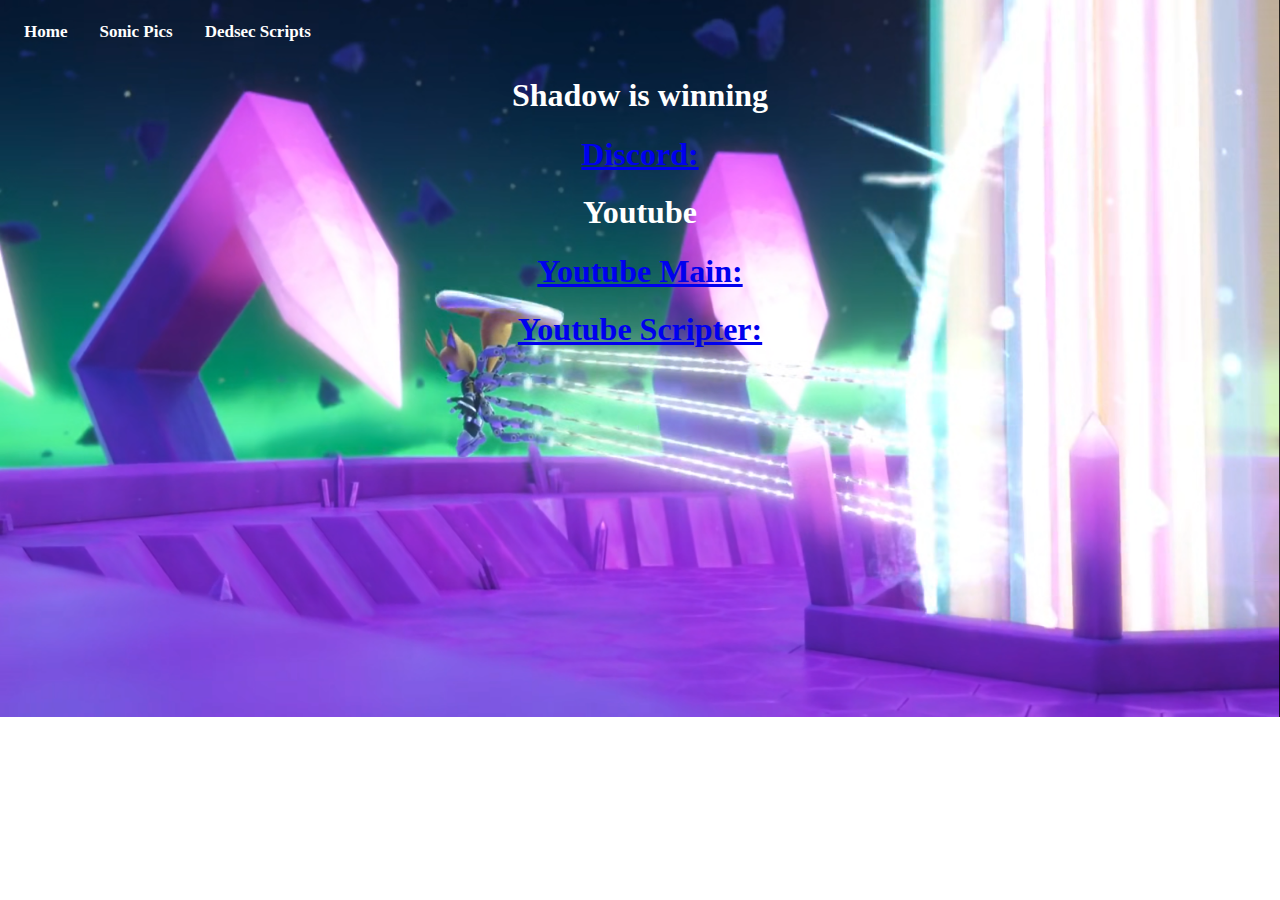
<file: index.html>
<!DOCTYPE html>
<html lang="en">
<head>
    <meta charset="UTF-8">
    <meta name="viewport" content="width=device-width, initial-scale=1.0">
    <link rel="stylesheet" href="main.css">
    <title>Shadow</title>
</head>
<body>
    <div class="topnav" id="myTopnav">
        <a href="index.html">Home</a>
        <a href="Sonic-Pics/SonicPics.html">Sonic Pics</a>
        <a href="Dedsec Scripts/index.html">Dedsec Scripts</a>
      </div>
    <div style="text-align: center;">
        <h1>Shadow is winning</h1>
        <h1><a href="https://discord.gg/mSGG9GwVJz">Discord:</h1></a>
        <h1>Youtube</h1>
        <h1><a href="https://www.youtube.com/@Sonic99963">Youtube Main:</h1></a>
        <h1><a href="https://www.youtube.com/@scripterhouse5220">Youtube Scripter:</h1></a>
    </div>
</body>
</html>
</file>
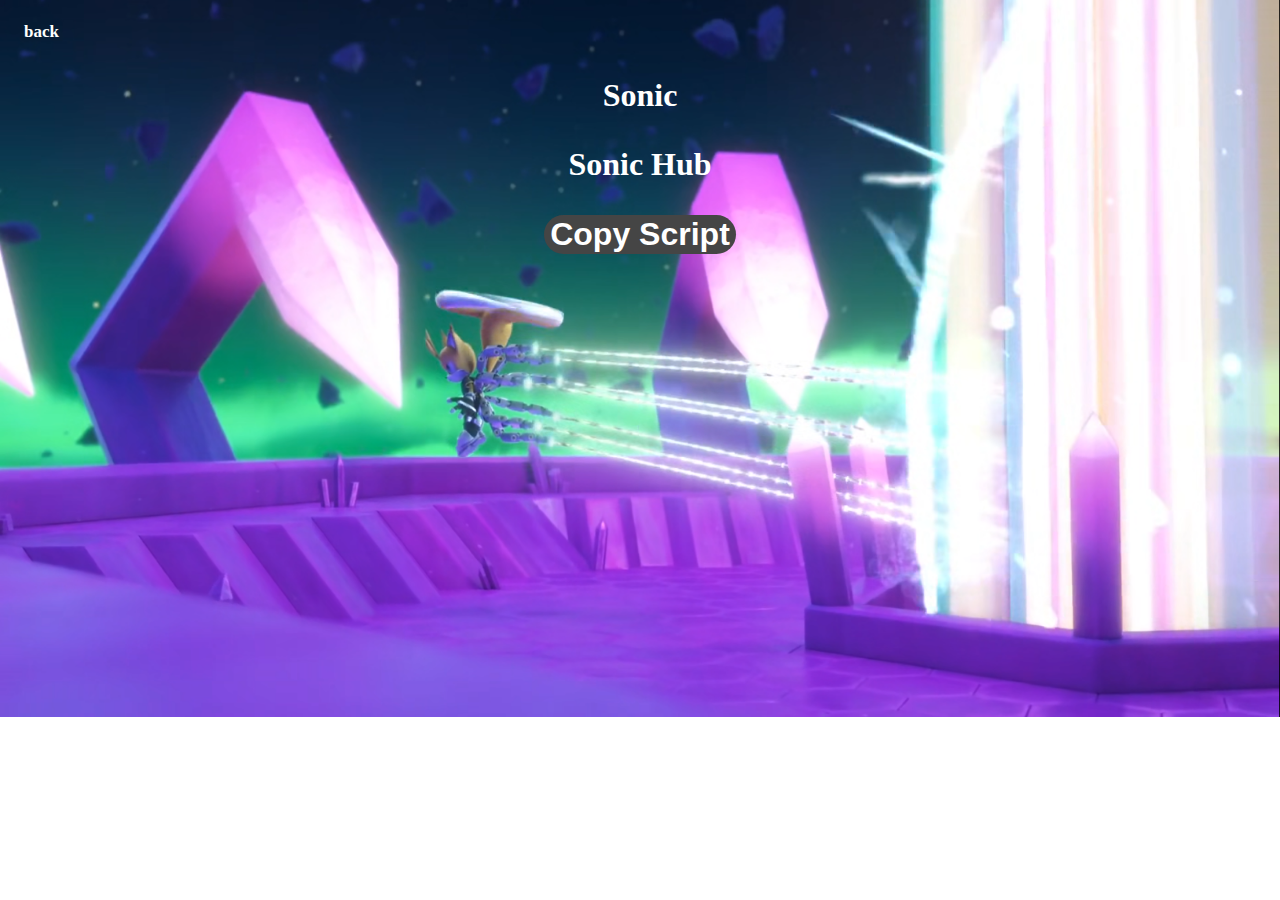
<file: Dedsec Scripts/index.html>
<!DOCTYPE html>
<html lang="en">
<head>
    <meta charset="UTF-8">
    <meta name="viewport" content="width=device-width, initial-scale=1.0">
    <title>Sonic</title>
    <link rel="icon" type="image/x-icon" href="/sonic.ico">
    <link rel="stylesheet" href="main.css">
    <script src="main.js"></script>
</head>
<body>
     <div class="topnav" id="myTopnav">
        <a href="../index.html">back</a>
      </div>
    <div style="text-align: center;">
        <h1>Sonic</h1>
        <p>Sonic Hub</p>
        <button onclick="copyscript()">Copy Script</button>
    </div>
</body>
</html>
</file>
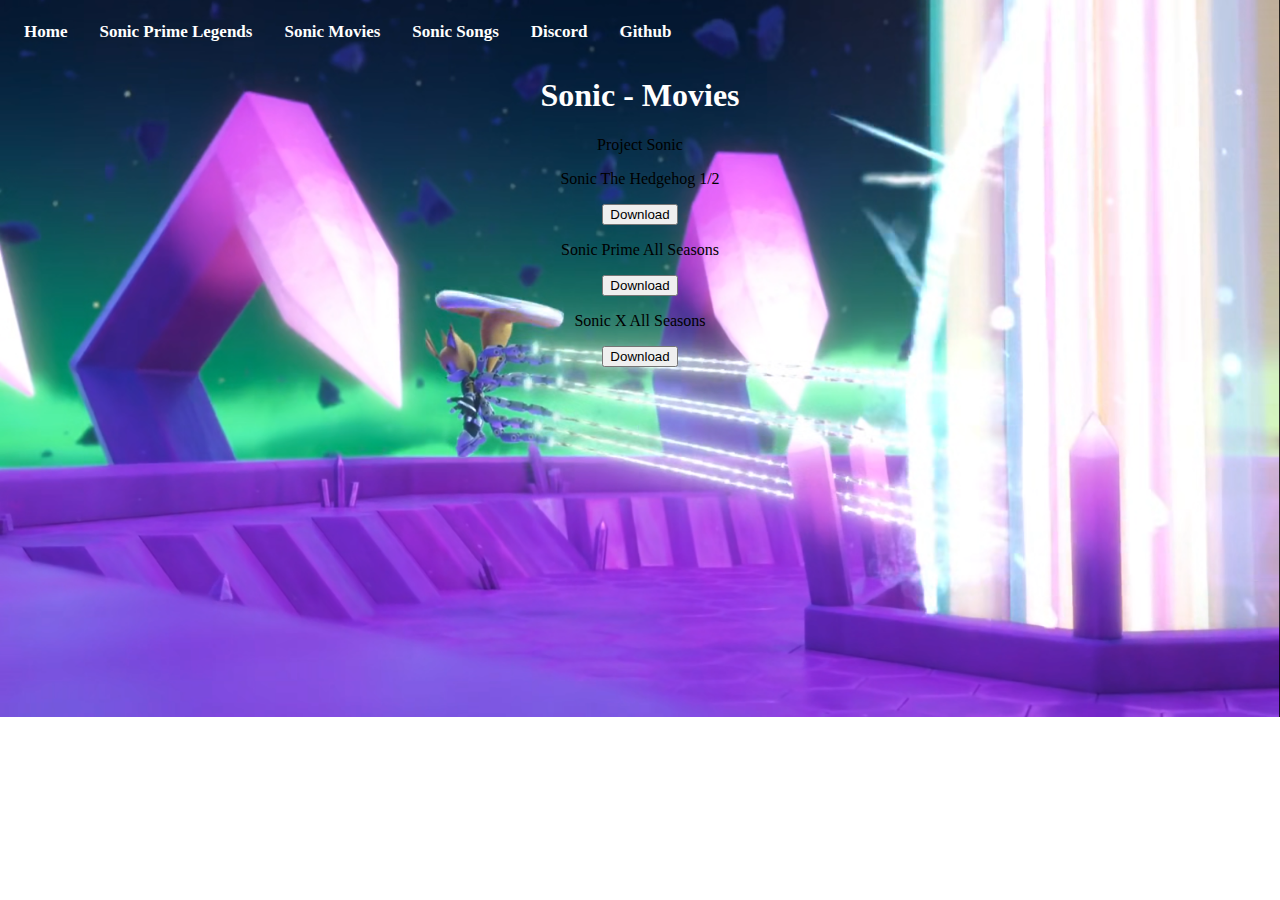
<file: SonicMovies.html>
<!DOCTYPE html>
<html lang="en">
<head>
    <meta charset="UTF-8">
    <meta name="viewport" content="width=device-width, initial-scale=1.0">
    <title>Sonic - Movies</title>
    <link rel="icon" type="image/x-icon" href="/sonic.ico">
    <link rel="stylesheet" href="main.css">
    <script src="main.js"></script>
</head>
<body>
    <div class="topnav" id="myTopnav">
        <a href="index.html">Home</a>
        <a href="SonicPrimeLegends.html">Sonic Prime Legends</a>
        <a href="SonicMovies.html">Sonic Movies</a>
        <a href="SonicSongs.html">Sonic Songs</a>
        <a onclick="Join()">Discord</a>
        <a onclick="Github()">Github</a>
      </div>
    <div style="text-align: center;">
        <h1>Sonic - Movies</h1>
        <p>Project Sonic</p>
        <p>Sonic The Hedgehog 1/2</p>
        <button onclick="SonicMovie()">Download</button>
        <p>Sonic Prime All Seasons</p>
        <button onclick="SonicPrime()">Download</button>
        <p>Sonic X All Seasons</p>
        <button onclick="SonicX()">Download</button>
    </div>
</body>
</html>
</file>
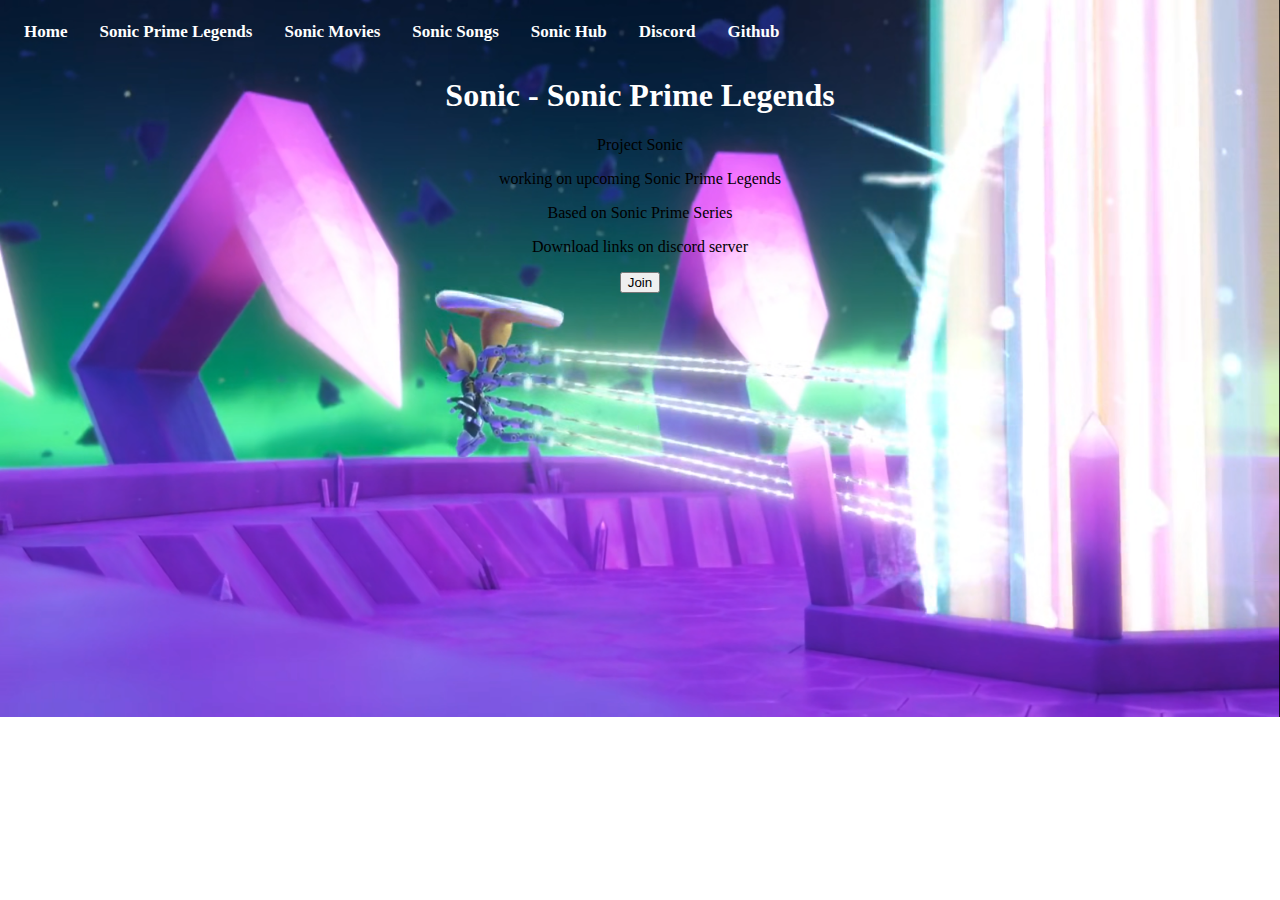
<file: SonicPrimeLegends.html>
<!DOCTYPE html>
<html lang="en">
<head>
    <meta charset="UTF-8">
    <meta name="viewport" content="width=device-width, initial-scale=1.0">
    <title>Sonic - Sonic Prime Legends</title>
    <link rel="icon" type="image/x-icon" href="/sonic.ico">
    <link rel="stylesheet" href="main.css">
    <script src="main.js"></script>
</head>
<body>
    <div class="topnav" id="myTopnav">
        <a href="index.html">Home</a>
        <a href="SonicPrimeLegends.html">Sonic Prime Legends</a>
        <a href="SonicMovies.html">Sonic Movies</a>
        <a href="SonicSongs.html">Sonic Songs</a>
        <a onclick="SonicHub()">Sonic Hub</a>
        <a onclick="Join()">Discord</a>
        <a onclick="Github()">Github</a>
      </div>
    <div style="text-align: center;">
        <h1>Sonic - Sonic Prime Legends</h1>
        <p>Project Sonic</p>
        <p>working on upcoming Sonic Prime Legends</p>
        <p>Based on Sonic Prime Series</p>
        <p>Download links on discord server</p>
        <button onclick="Join()">Join</button>
    </div>
</body>
</html>
</file>
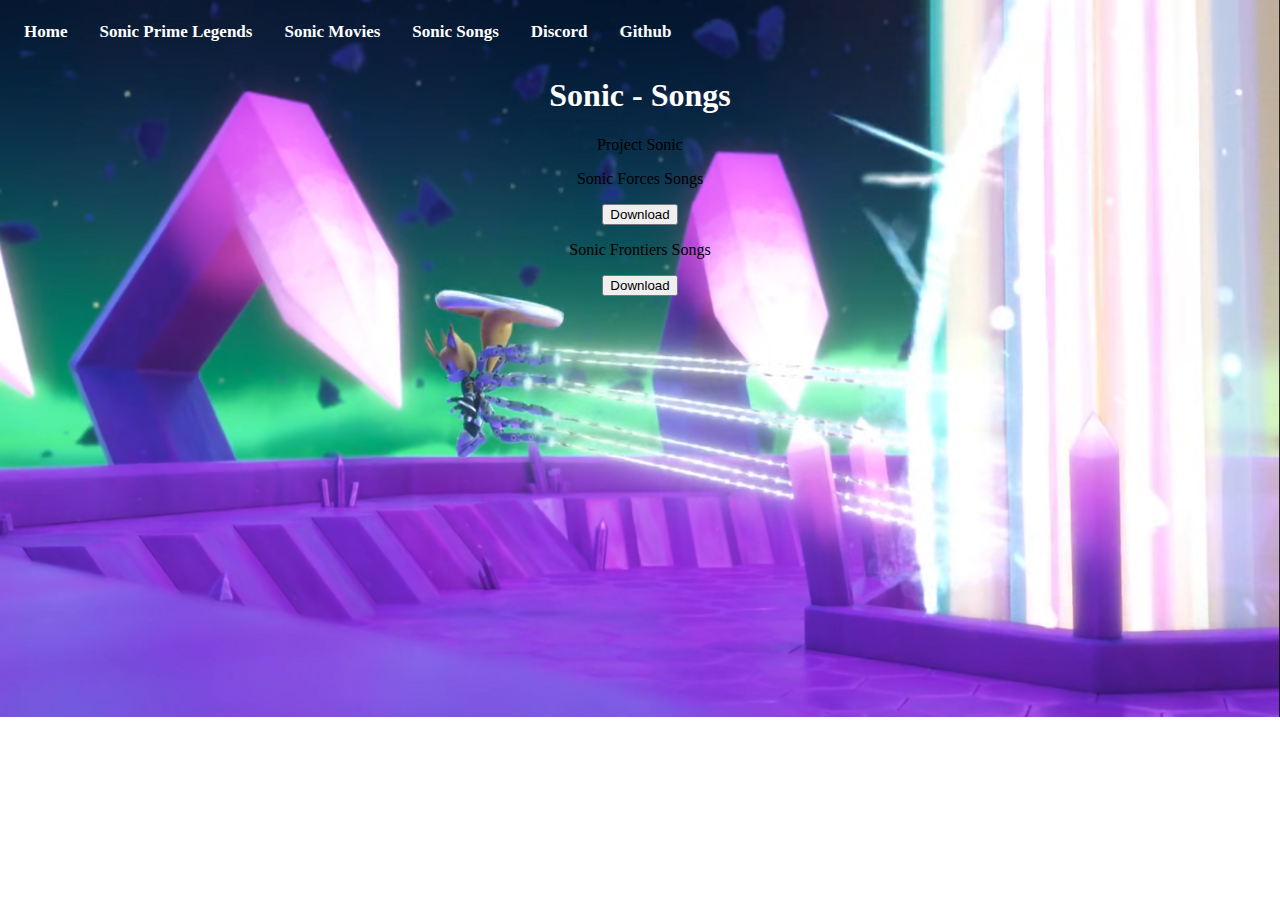
<file: SonicSongs.html>
<!DOCTYPE html>
<html lang="en">
<head>
    <meta charset="UTF-8">
    <meta name="viewport" content="width=device-width, initial-scale=1.0">
    <title>Sonic - Songs</title>
    <link rel="icon" type="image/x-icon" href="/sonic.ico">
    <link rel="stylesheet" href="main.css">
    <script src="main.js"></script>
</head>
<body>
    <div class="topnav" id="myTopnav">
        <a href="index.html">Home</a>
        <a href="SonicPrimeLegends.html">Sonic Prime Legends</a>
        <a href="SonicMovies.html">Sonic Movies</a>
        <a href="SonicSongs.html">Sonic Songs</a>
        <a onclick="Join()">Discord</a>
        <a onclick="Github()">Github</a>
      </div>
    <div style="text-align: center;">
        <h1>Sonic - Songs</h1>
        <p>Project Sonic</p>
        <p>Sonic Forces Songs</p>
        <button onclick="SonicForcesSongs()">Download</button>
        <p>Sonic Frontiers Songs</p>
        <button onclick="SonicFrontiersSongs()">Download</button>
    </div>
</body>
</html>
</file>
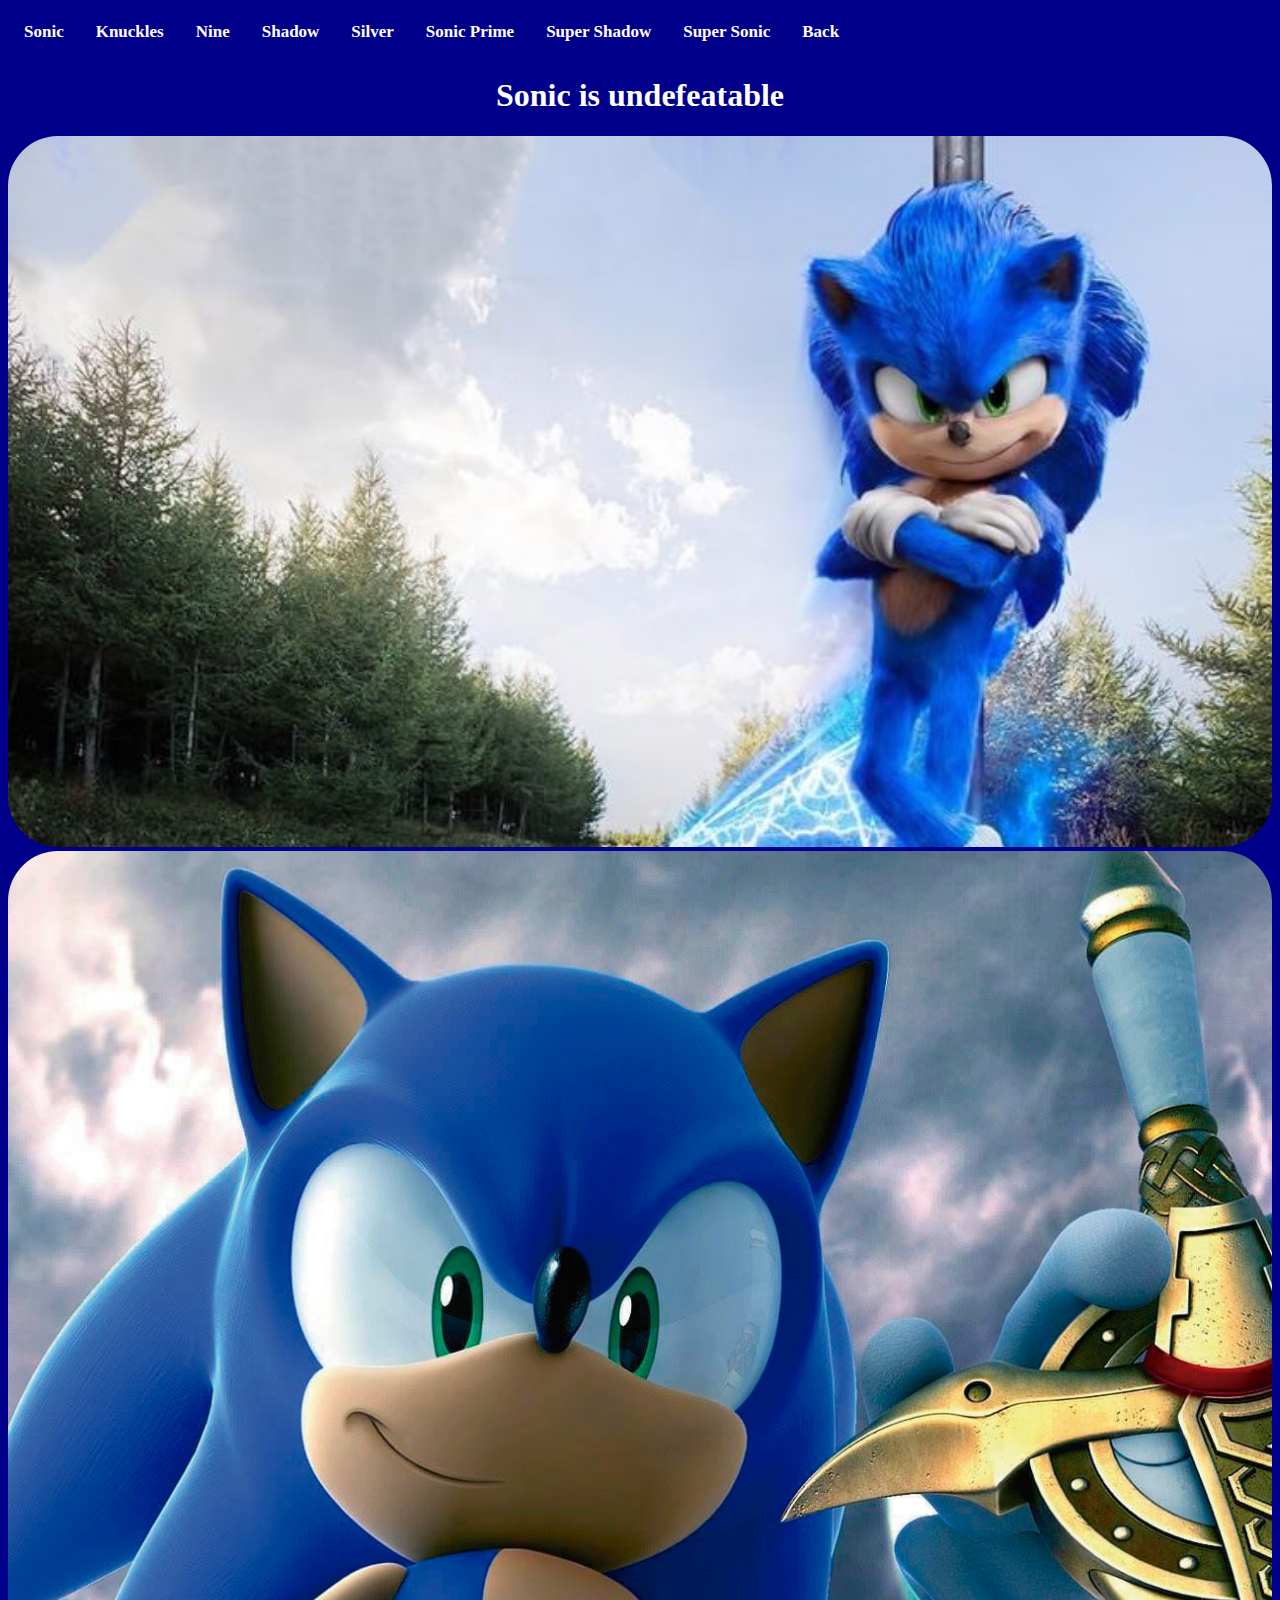
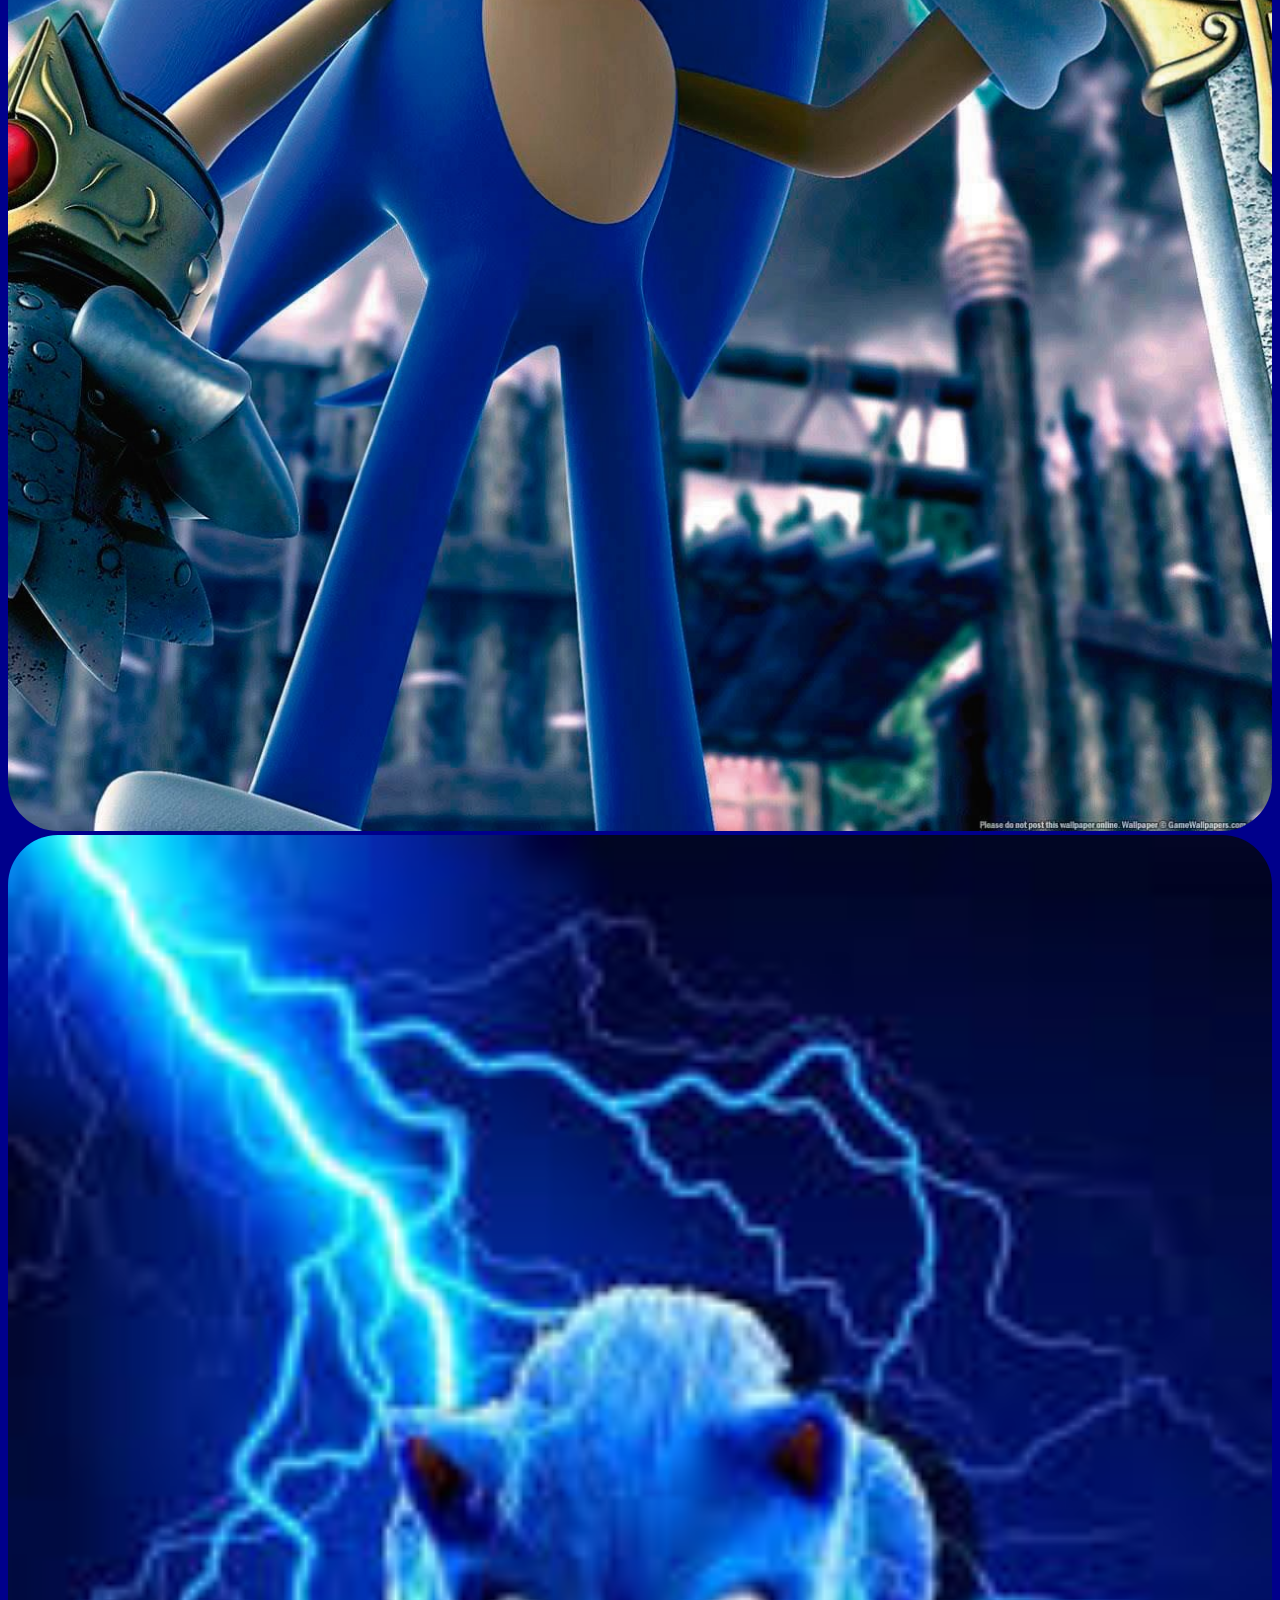
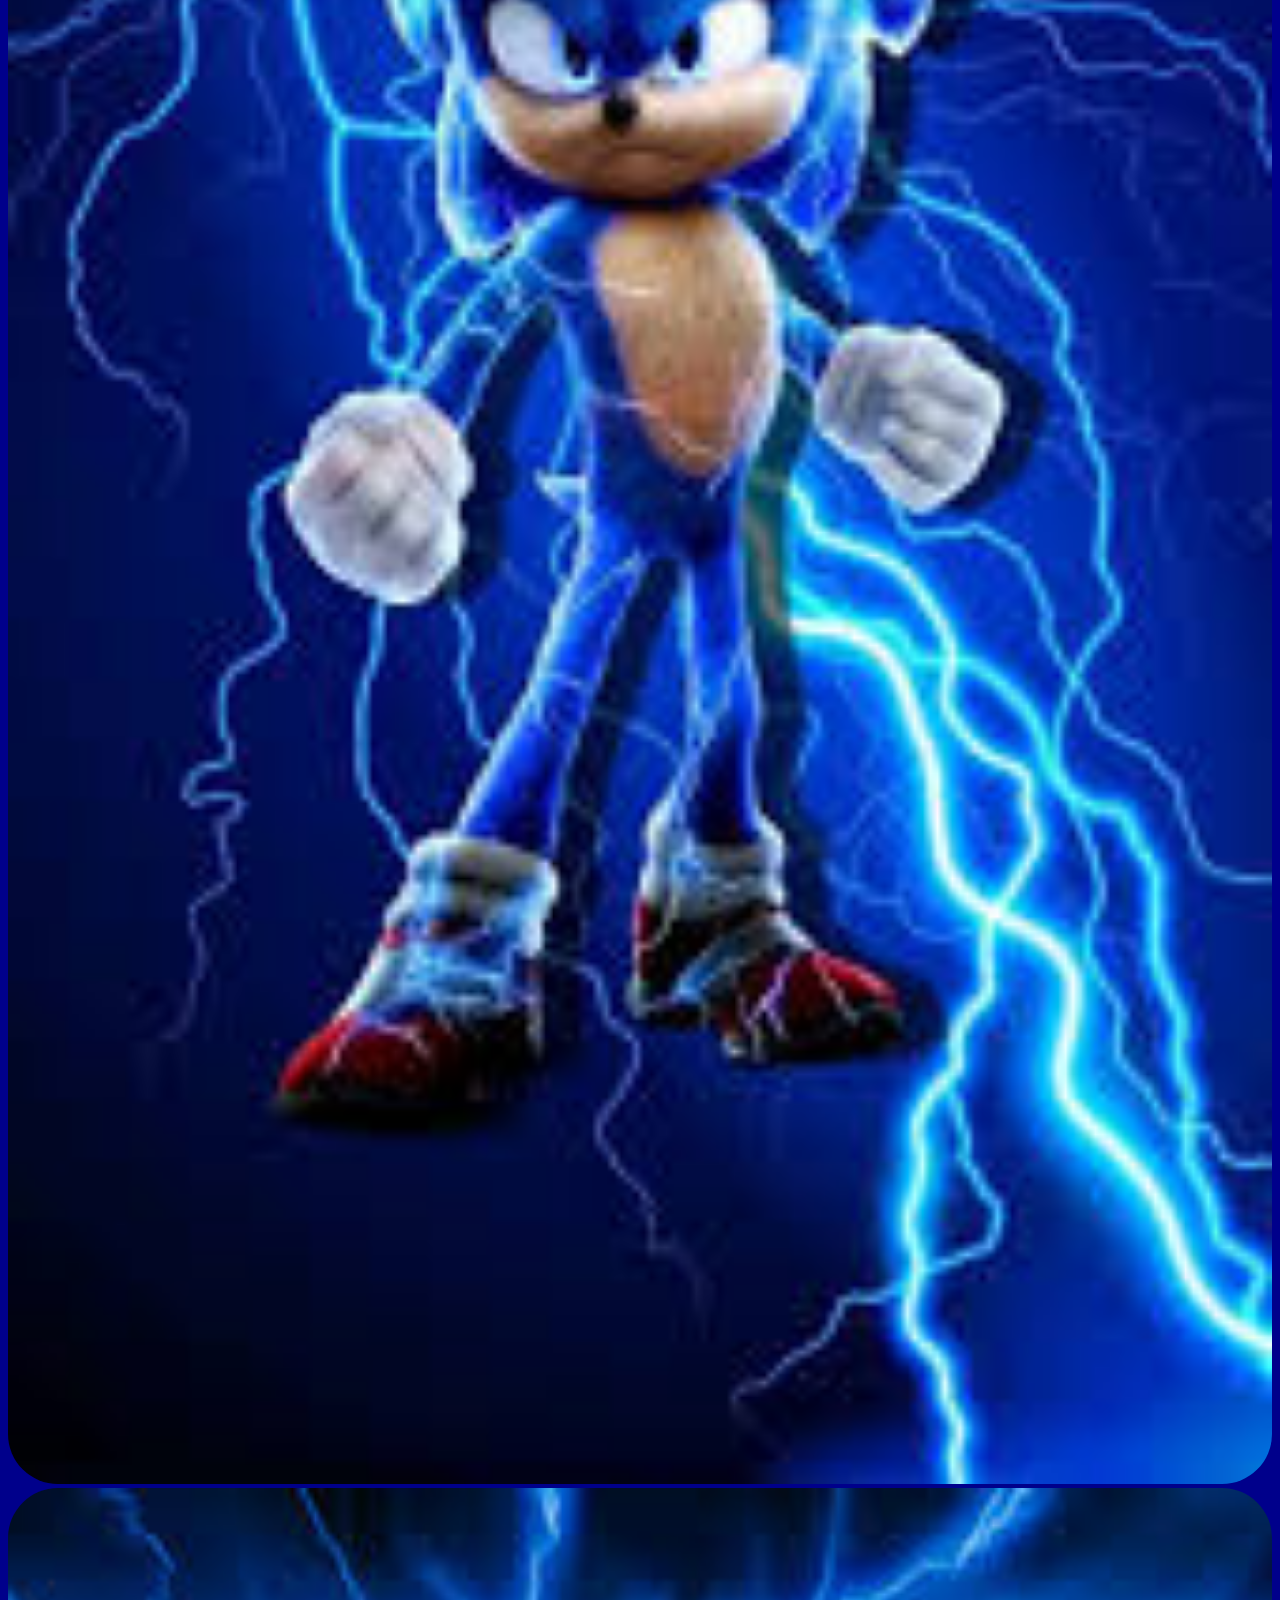
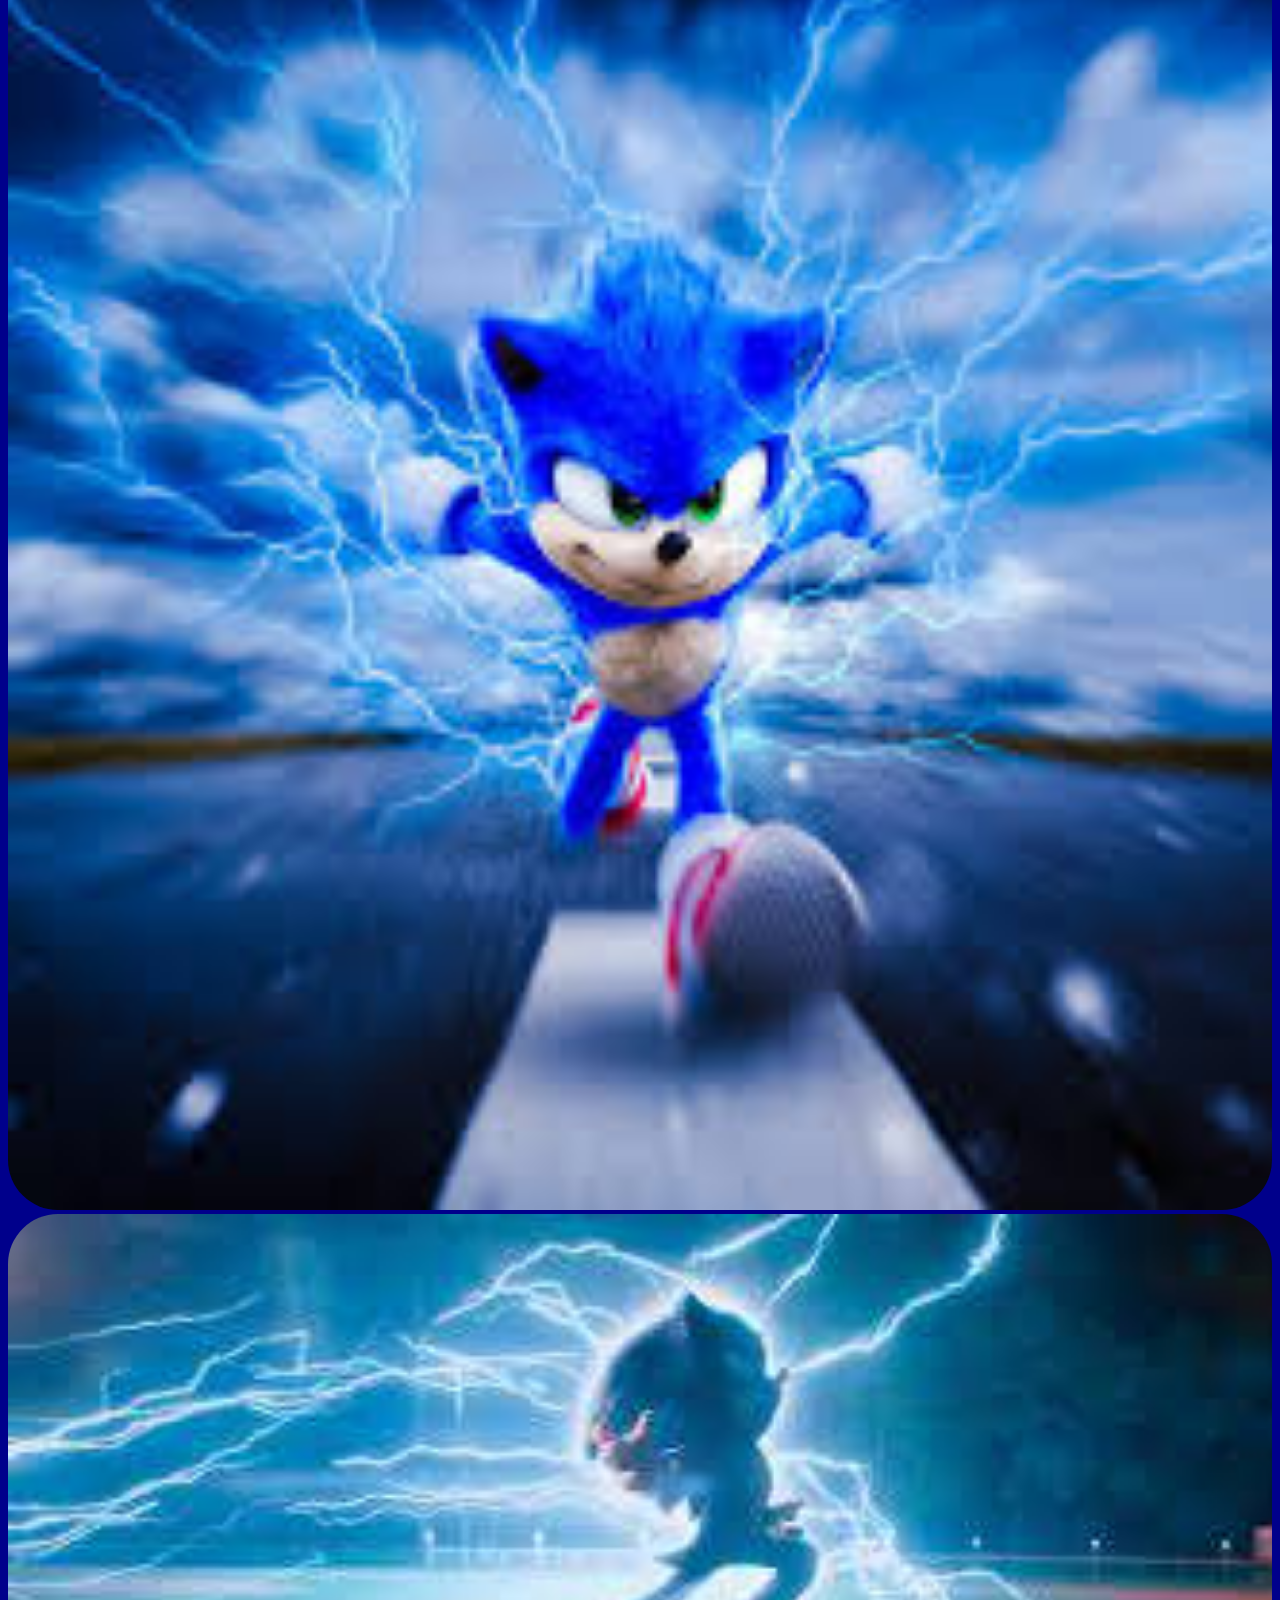
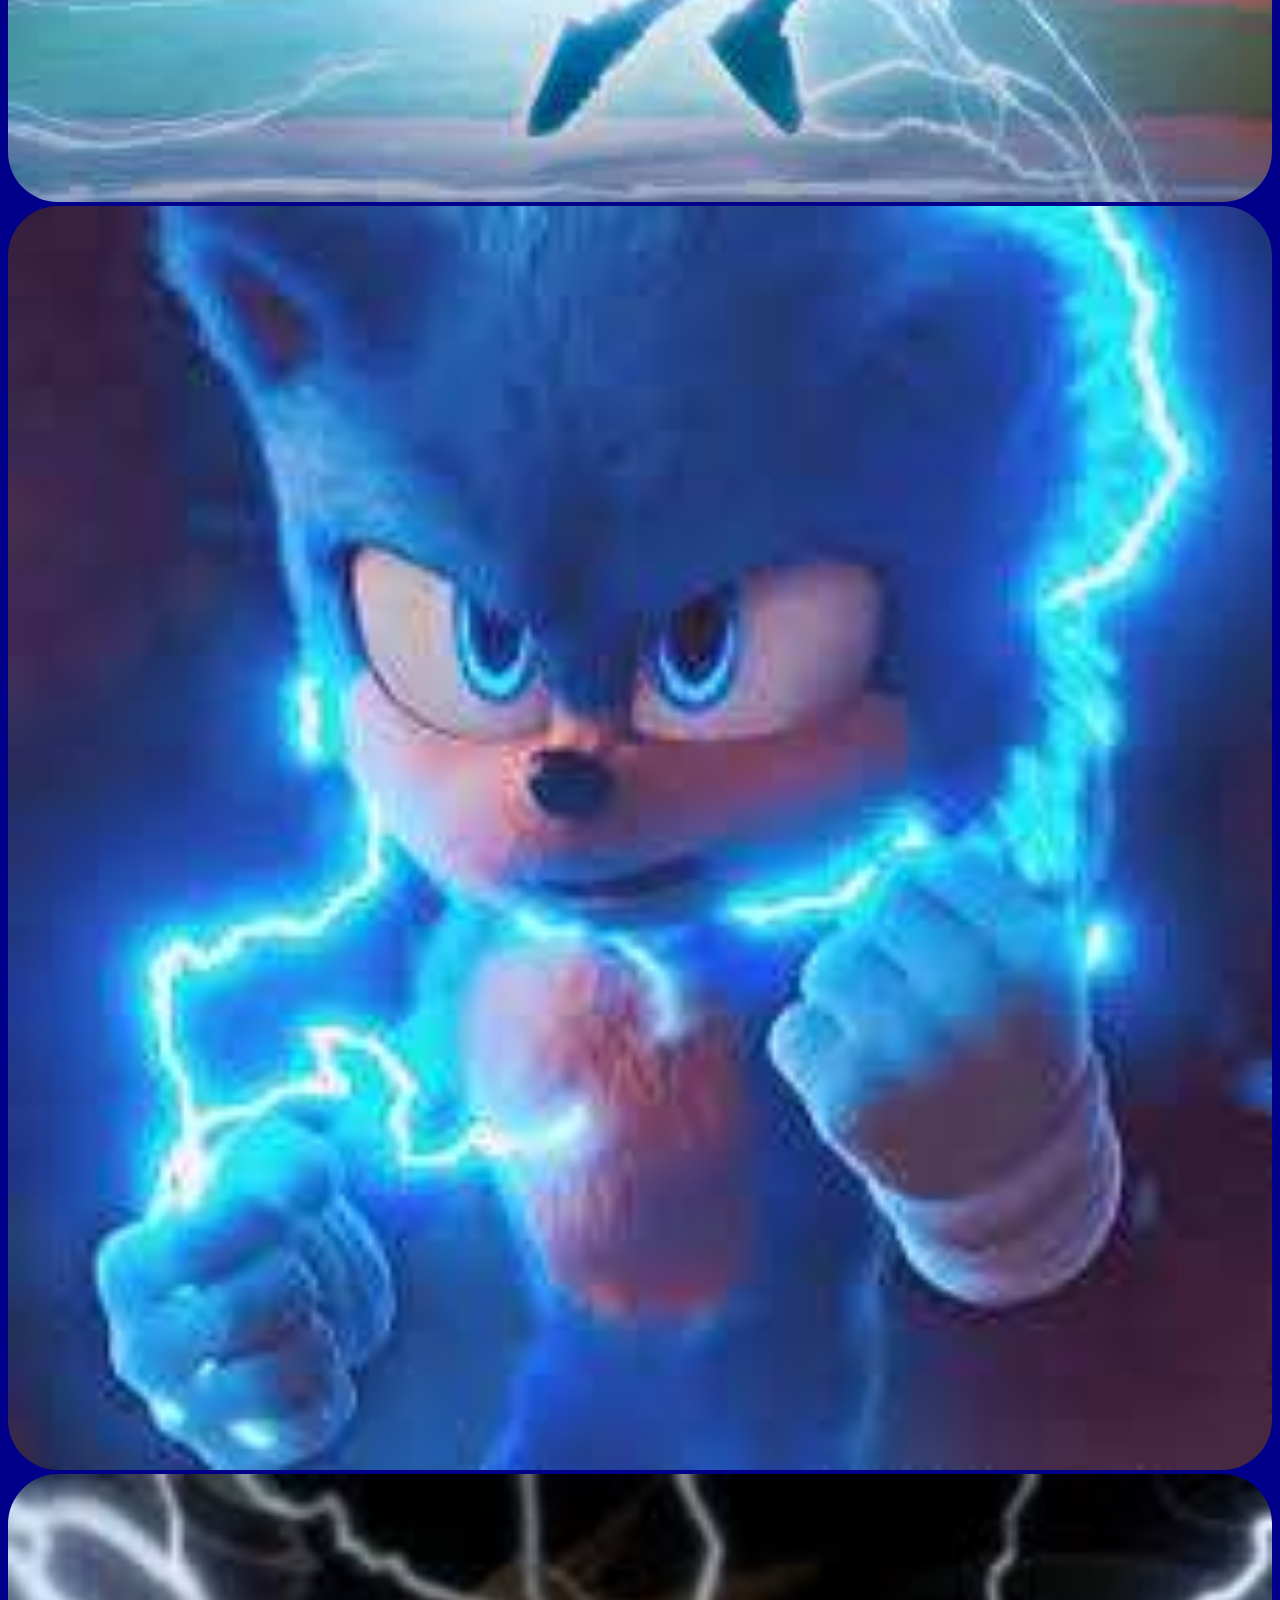
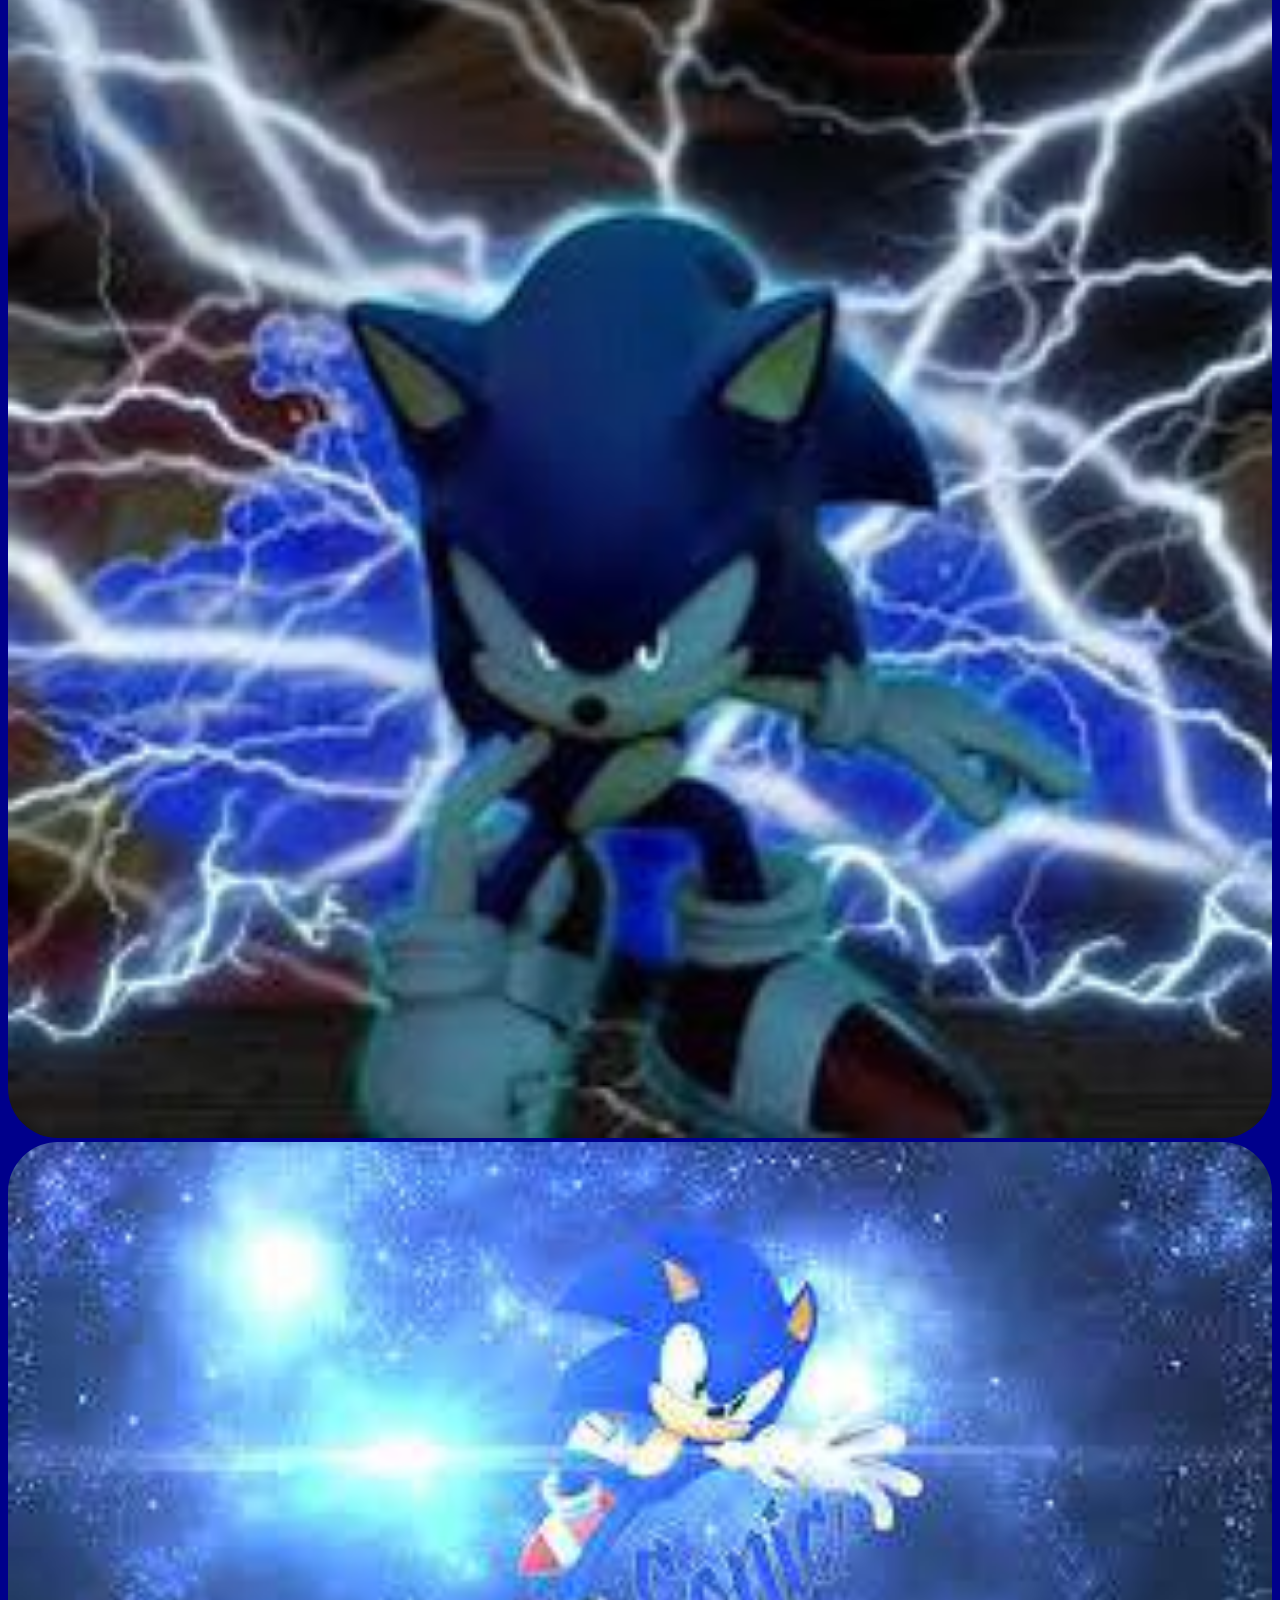
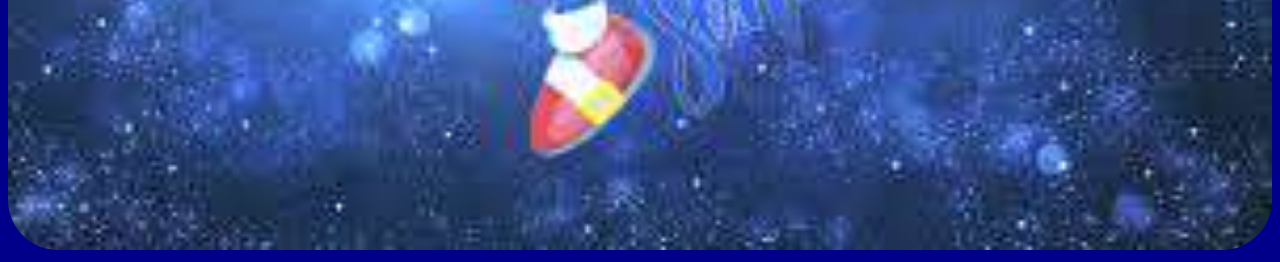
<file: Sonic-Pics/SonicPics.html>
<!DOCTYPE html>
<html>
<head>
<title>Sonic Pictures</title>
<link rel="stylesheet" href="sonicpics.css">
<script src="sonicpics.js"></script>
<link rel="icon" type="image/x-icon" href="sonic.ico">
<meta name="viewport" content="width=device-width, initial-scale=1.0">
</head>
<body>
    <div class="topnav" id="myTopnav">
    	<a onclick="Tab('Sonic')">Sonic</a>
      <a onclick="Tab('Knuckles')">Knuckles</a>
      <a onclick="Tab('Nine')">Nine</a>
      <a onclick="Tab('Shadow')">Shadow</a>
      <a onclick="Tab('Silver')">Silver</a>
      <a onclick="Tab('SonicPrime')">Sonic Prime</a>
      <a onclick="Tab('SuperShadow')">Super Shadow</a>
      <a onclick="Tab('SuperSonic')">Super Sonic</a>
      <a href="../index.html">Back</a>
    </div>
<div style="text-align: center">
<h1>Sonic is undefeatable</h1>
<div id="Sonic" class="show">
<img src="Pictures/Sonic/sonic1.png" height="60%" width="60%">
<img src="Pictures/Sonic/sonic2.jpg" height="60%" width="60%">
<img src="Pictures/Sonic/sonic3.jpg" height="60%" width="60%">
<img src="Pictures/Sonic/sonic4.jpg" height="60%" width="60%">
<img src="Pictures/Sonic/sonic5.jpg" height="60%" width="60%">
<img src="Pictures/Sonic/sonic6.jpg" height="60%" width="60%">
<img src="Pictures/Sonic/sonic7.jpg" height="60%" width="60%">
<img src="Pictures/Sonic/sonic8.jpg" height="60%" width="60%">
</div>
<div id="Knuckles" class="hide">
<img src="Pictures/Knuckles/knuckles1.jpg" height="60%" width="60%">
<img src="Pictures/Knuckles/knuckles2.jpg" height="60%" width="60%">
<img src="Pictures/Knuckles/knuckles3.jpg" height="60%" width="60%">
<img src="Pictures/Knuckles/knuckles4.jpg" height="60%" width="60%">
</div>
<div id="Nine" class="hide">
<img src="Pictures/Nine/nine1.jpg" height="60%" width="60%">
</div>
<div id="Shadow" class="hide">
<img src="Pictures/Shadow/shadow1.jpg" height="60%" width="60%">
<img src="Pictures/Shadow/shadow2.jpg" height="60%" width="60%">
<img src="Pictures/Shadow/shadow3.jpg" height="60%" width="60%">
<img src="Pictures/Shadow/shadow4.jpg" height="60%" width="60%">
<img src="Pictures/Shadow/shadow5.jpg" height="60%" width="60%">
<img src="Pictures/Shadow/shadow6.jpg" height="60%" width="60%">
<img src="Pictures/Shadow/shadow7.jpg" height="60%" width="60%">
<img src="Pictures/Shadow/shadow8.jpg" height="60%" width="60%">
<img src="Pictures/Shadow/shadow9.jpg" height="60%" width="60%">
<img src="Pictures/Shadow/shadow10.jpg" height="60%" width="60%">
<img src="Pictures/Shadow/shadow11.jpg" height="60%" width="60%">
<img src="Pictures/Shadow/shadow12.jpg" height="60%" width="60%">
<img src="Pictures/Shadow/shadow13.jpg" height="60%" width="60%">
</div>
<div id="Silver" class="hide">
<img src="Pictures/Silver/silver1.jpg" height="60%" width="60%">
<img src="Pictures/Silver/silver2.jpg" height="60%" width="60%">
<img src="Pictures/Silver/silver3.jpg" height="60%" width="60%">
</div>
<div id="SonicPrime" class="hide">
<img src="Pictures/SonicPrime/sonicprime1.jpg" height="60%" width="60%">
<img src="Pictures/SonicPrime/sonicprime2.jpg" height="60%" width="60%">
<img src="Pictures/SonicPrime/sonicprime3.jpg" height="60%" width="60%">
<img src="Pictures/SonicPrime/sonicprime4.jpg" height="60%" width="60%">
<img src="Pictures/SonicPrime/sonicprime5.jpg" height="60%" width="60%">
<img src="Pictures/SonicPrime/sonicprime6.jpg" height="60%" width="60%"
<img src="Pictures/SonicPrime/sonicprime7.jpg" height="60%" width="60%">
<img src="Pictures/SonicPrime/sonicprime8.jpg" height="60%" width="60%">
<img src="Pictures/SonicPrime/sonicprime9.jpg" height="60%" width="60%">
<img src="Pictures/SonicPrime/sonicprime10.jpg" height="60%" width="60%">
</div>
<div id="SuperShadow" class="hide">
<img src="Pictures/SuperShadow/supershadow1.jpg" height="60%" width="60%">
<img src="Pictures/SuperShadow/supershadow2.jpg" height="60%" width="60%">
<img src="Pictures/SuperShadow/supershadow3.jpg" height="60%" width="60%">
<img src="Pictures/SuperShadow/supershadow4.jpg" height="60%" width="60%">
<img src="Pictures/SuperShadow/supershadow5.jpg" height="60%" width="60%">
<img src="Pictures/SuperShadow/supershadow6.jpg" height="60%" width="60%">
<img src="Pictures/SuperShadow/supershadow7.jpg" height="60%" width="60%">
<img src="Pictures/SuperShadow/supershadow8.jpg" height="60%" width="60%">
</div>
<div id="SuperSonic"   class="hide">
<img src="Pictures/SuperSonic/supersonic1.jpg" height="60%" width="60%">
<img src="Pictures/SuperSonic/supersonic2.jpg" height="60%" width="60%">
<img src="Pictures/SuperSonic/supersonic3.jpg" height="60%" width="60%">
<img src="Pictures/SuperSonic/supersonic4.png" height="60%" width="60%">
<img src="Pictures/SuperSonic/supersonic5.jpg" height="60%" width="60%">
<img src="Pictures/SuperSonic/supersonic6.jpg" height="60%" width="60%">
<img src="Pictures/SuperSonic/supersonic7.jpg" height="60%" width="60%">
</div>
</body>
</html>
</file>
<file: main.css>
body {
    background-image:url("Prism.png");
    height: 100%;
    background-repeat: no-repeat;
    background-size: cover;
}

h1 {
    color: white
}

.topnav {
    background-color: transparent;
    overflow: hidden;
    border-radius: 50px;
}

.topnav a {
    float: left;
    display: block;
    color: white;
    text-align: center;
    padding: 14px 16px;
    text-decoration: none;
    font-size: 17px;
    font-weight: bold;
}
</file>
<file: Dedsec Scripts/main.css>
body {
    background-image:url("../Prism.png");
    height: 100%;
    background-repeat: no-repeat;
    background-size: cover;
}

h1,p {
    color: white;
    font-weight: bold;
    font-size: xx-large;
}

button {
    border-radius: 50px;
    border: none;
    background-color: #454545;
    color: white;
    font-weight: bold;
    font-size: xx-large;
}


.topnav {
    background-color: transparent;
    overflow: hidden;
    border-radius: 50px;
}

.topnav a {
    float: left;
    display: block;
    color: white;
    text-align: center;
    padding: 14px 16px;
    text-decoration: none;
    font-size: 17px;
    font-weight: bold;
}
</file>
<file: Sonic-Pics/sonicpics.css>
body {
	background: darkblue
}

div {
	text-align: center;
}

img {
	width: 100%;
	height: 100%;
	border-radius: 50px;
}

h1,h2 {
	color: white;
}

p {
	color: white;
	font-weight: bold;
	font-size: 20px;
}

button {
	color: white;
	background-color: #353535;
	border-radius: 50px;
	font-size: 20px;
}

.topnav {
    background-color: transparent;
    overflow: hidden;
    border-radius: 50px;
}

.topnav a {
    float: left;
    display: block;
    color: white;
    text-align: center;
    padding: 14px 16px;
    text-decoration: none;
    font-size: 17px;
    font-weight: bold;
}

.hide {
	display: none;
}

.show {
	display: block;
}
</file>
